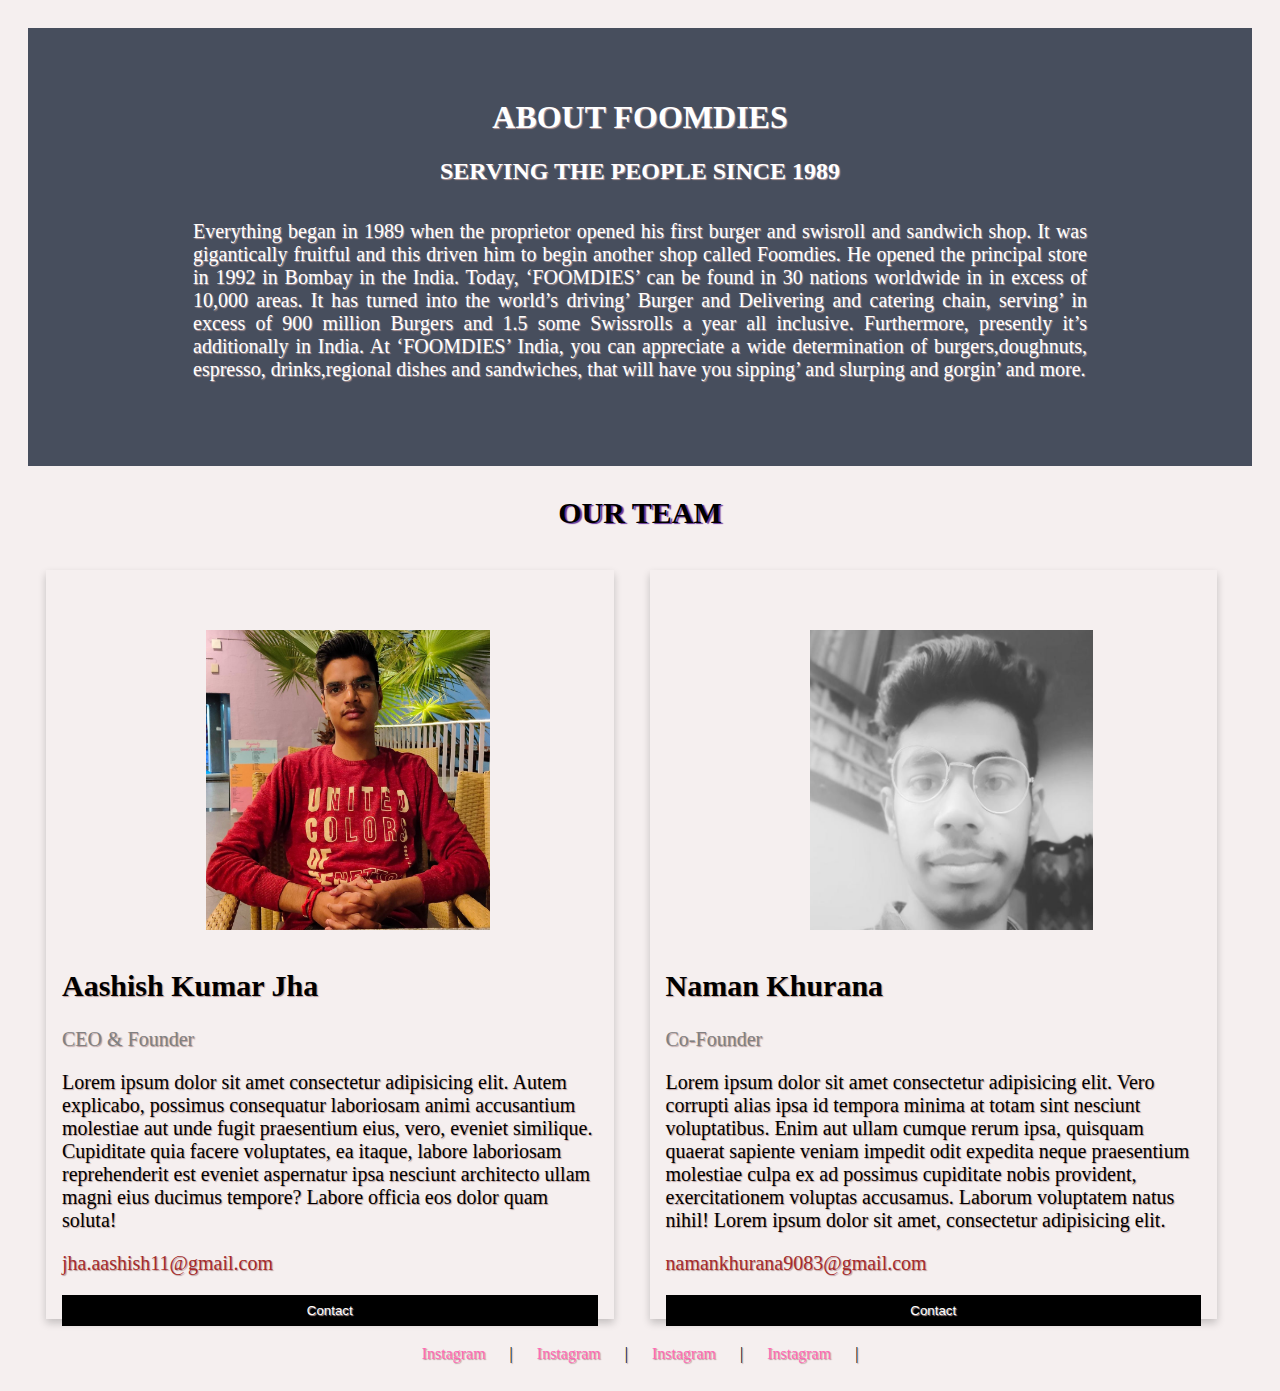
<file: FoodOrdering/Aboutus.html>
<!DOCTYPE html>
<html lang="en">
<head>
    <meta charset="UTF-8">
    <meta http-equiv="X-UA-Compatible" content="IE=edge">
    <meta name="viewport" content="width=device-width, initial-scale=1.0">
    <title>ABOUT US</title>
    <link rel="icon" href="ques.ico" type="image/x-icon" />
    <link rel="stylesheet" href="aboutus.css">
</head>
<body>

<div class="top">
    <h1 >ABOUT FOOMDIES</h1>
    <h2>SERVING THE PEOPLE SINCE 1989</h2>
    <p id="content">Everything began in 1989 when the proprietor opened his first burger and swisroll and sandwich shop. It was gigantically fruitful and this driven him to begin another shop called Foomdies. He opened the principal store in 1992 in Bombay in the India.
    Today, ‘FOOMDIES’ can be found in 30 nations worldwide in in excess of 10,000 areas. It has turned into the world’s driving’ Burger and Delivering and catering chain, serving’ in excess of 900 million Burgers and 1.5 some Swissrolls a year all inclusive. Furthermore, presently it’s additionally in India. At ‘FOOMDIES’ India, you can appreciate a wide determination of burgers,doughnuts, espresso, drinks,regional dishes and sandwiches, that will have you sipping’ and slurping and gorgin’ and more.
    </p>
</div>   
<p style="text-align: center; font-size:30px; font-weight: 900; text-shadow: 2px 1px 1px rebeccapurple;">OUR TEAM</p>

<div class="row">
  <div class="column">
    <div class="card">
      <img src="./img/aashish.jpg" alt="Aashish Kumar Jha" style="width:50%; height: 300px; padding: 10px; margin: 50px 150px 0 150px;">
      <div class="container">
        <h2> Aashish Kumar Jha</h2>
        <p class="title">CEO & Founder</p>
        <p>Lorem ipsum dolor sit amet consectetur adipisicing elit. Autem explicabo, possimus consequatur laboriosam animi accusantium molestiae aut unde fugit praesentium eius, vero, eveniet similique. Cupiditate quia facere voluptates, ea itaque, labore laboriosam reprehenderit est eveniet aspernatur ipsa nesciunt architecto ullam magni eius ducimus tempore? Labore officia eos dolor quam soluta!</p>
        <p><a id="hover" style="text-decoration:none;color:brown;" href=""> jha.aashish11@gmail.com</a></p>
        <p><button class="button">Contact</button></p>
      </div>
    </div>
  </div>
    <div class="column">
    <div class="card">
      <img src="./img/NK.jpg" alt="Naman Khurana" style="width:50%; height: 300px; padding: 10px; margin: 50px 150px 0 150px;" >
      <div class="container">
        <h2>Naman Khurana</h2>
        <p class="title">Co-Founder</p>
        <p>Lorem ipsum dolor sit amet consectetur adipisicing elit. Vero corrupti alias ipsa id tempora minima at totam sint nesciunt voluptatibus. Enim aut ullam cumque rerum ipsa, quisquam quaerat sapiente veniam impedit odit expedita neque praesentium molestiae culpa ex ad possimus cupiditate nobis provident, exercitationem voluptas accusamus. Laborum voluptatem natus nihil! Lorem ipsum dolor sit amet, consectetur adipisicing elit.</p>
        <p><a id="hover" style="text-decoration: none;color:brown;" href="">namankhurana9083@gmail.com</a></p>
        <p><button class="button">Contact</button></p>
      </div>
    </div>
  </div>
</div>
<center>
<div id="footer" style="word-spacing: 20px; ">
    <a href="www.instagram/khurana_9083">Instagram</a>  |
    <a href="www.instagram/khurana_9083">Instagram</a>  |
    <a href="www.instagram/khurana_9083">Instagram</a>  |
    <a href="www.instagram/khurana_9083">Instagram</a>  |
</div></center>
</body>
</html>
</file>
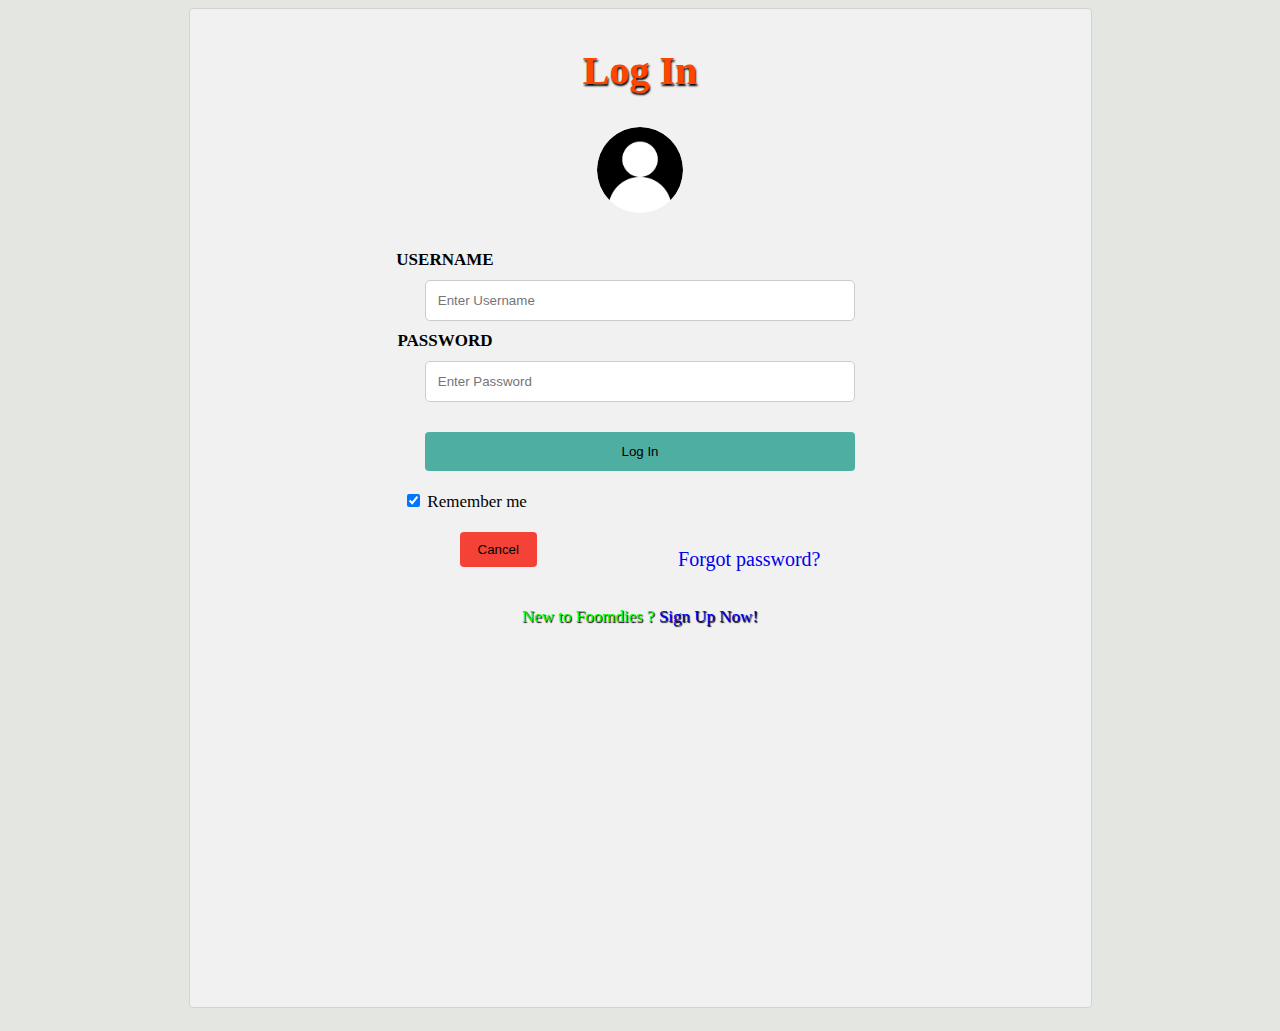
<file: FoodOrdering/Project_login.html>
<!DOCTYPE html>
<html lang="en">
<head>
    <meta charset="UTF-8">
    <meta http-equiv="X-UA-Compatible" content="IE=edge">
    <meta name="viewport" content="width=device-width, initial-scale=1.0">
    <link rel="icon" href="img/1.ico" type="image/x-icon" />
    <link rel="shortcut icon" href="img/download (2).ico" type="image/x-icon" />
    <link rel="stylesheet" href="naman_style.css">
    <title>LOGIN/SIGNUP </title>
</head>
<center>
<body style=>


    <div class="container" style="background-color:#f1f1f1" id="myForm" >
<form method="post" action="finally_connecting.php">
    <h2>Log In</h2>
    <div class="image-box"><img src="img/download.png" class="avatar" alt=""></div>
    <br>
    <p1 style="margin-right:390px;"><b>USERNAME</b></p1><br><input type="text" name="username" placeholder="Enter Username" id="username">
    <p1 style="margin-right:390px;"><b><br> PASSWORD</b></p1><br><input type="password" name="password" placeholder="Enter Password" id="password">
        <br><br>
     
    <button type="submit" onclick="">Log In</button><br> <br>
                <p1 style="margin-right:350px;"><input type="checkbox" checked="checked"> Remember me</p1> 
    <br>
    <br>

    <div class="container2">
    <button type="button" onclick="document.getElementById('id01').style.display='none'" class="cancelbtn">Cancel</button>
    <span class="psw"> <a href="#">Forgot password?</a></span></div>
    <br>
    <br>
    <div class="register1"> New to Foomdies ? <a href="Project_signUp.html" target="blank">Sign Up Now!</a></div>

</div>
</center>
</form>   
</body> 

</html>
</file>
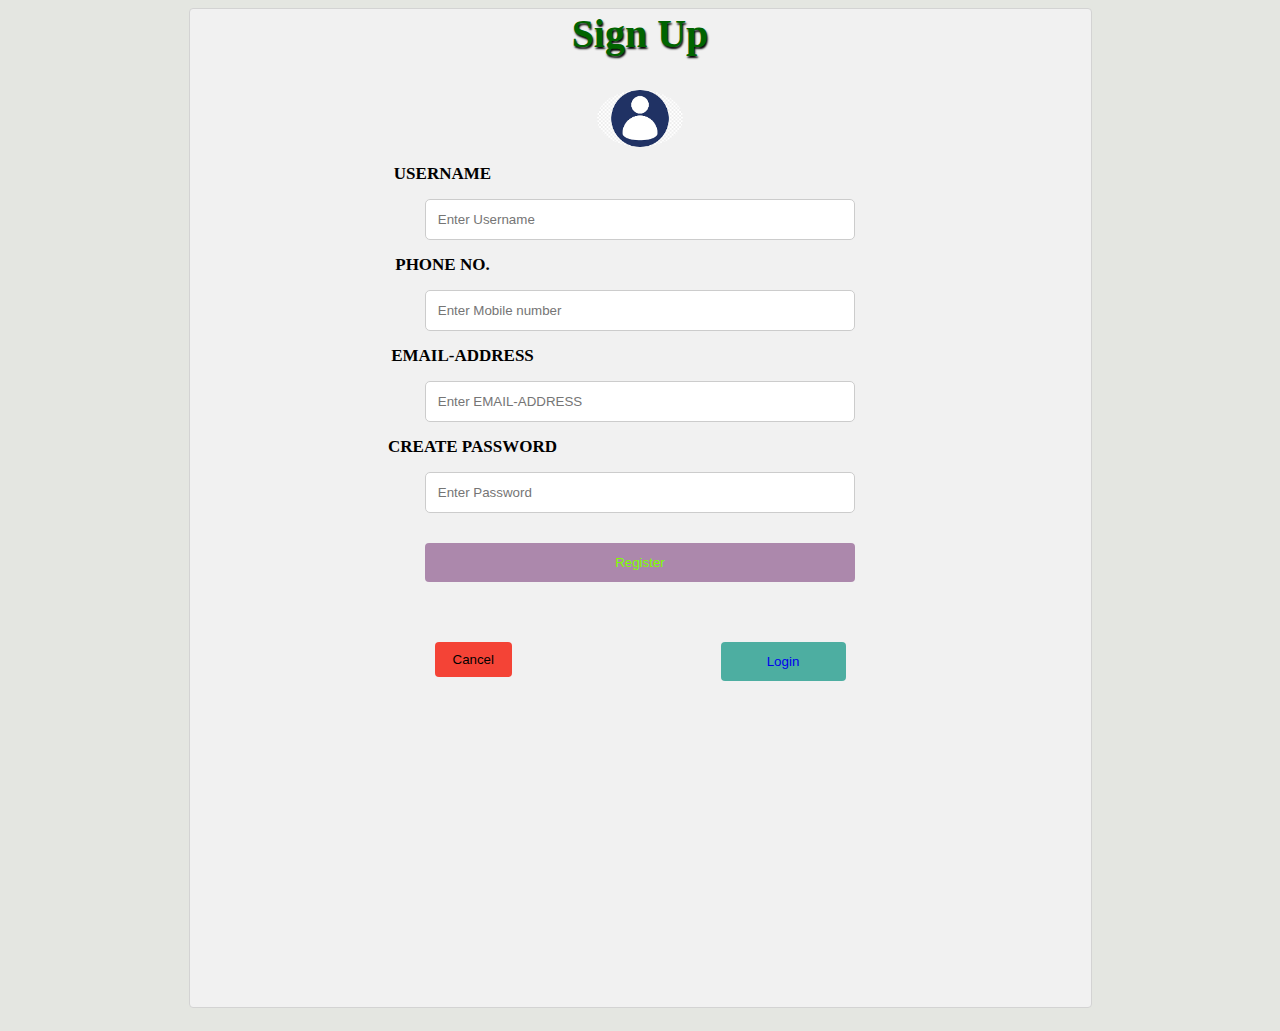
<file: FoodOrdering/Project_signUp.html>
<!DOCTYPE html>
<html lang="en">
<head>
    <meta charset="UTF-8">
    <meta http-equiv="X-UA-Compatible" content="IE=edge">
    <meta name="viewport" content="width=device-width, initial-scale=1.0">
    <link rel="icon" href="img/1.ico" type="image/x-icon" />
    <link rel="shortcut icon" href="img/download (2).ico" type="image/x-icon" />
    <link rel="stylesheet" href="naman_style.css">
    <title>LOGIN/SIGNUP </title>
</head>
<center>
<body>

    <div class="container" style="background-color:#f1f1f1">
<form method="post" action="signup_connecting.php">
    <h2 class="register">Sign Up</h2>
    <div class="image-box"><img src="img/download (1).png" class="avatar" alt=""></div>
    <p style="margin-left:-390px;"><b>USERNAME</b></p><input type="text" name="username" placeholder="Enter Username" id="username">
    <p style="margin-left:-390px;"><b>PHONE NO.</b></p><input type="number" name="phonenum" placeholder="Enter Mobile number" id="username">
    <p style="margin-left:-350px;"><b> EMAIL-ADDRESS</b></p><input type="email" name="email" placeholder="Enter EMAIL-ADDRESS" id="password">
    
    <p style="margin-left:-330px;"><b>CREATE PASSWORD</b></p><input type="password" name="password" placeholder="Enter Password" id="password">
    
    <br>
    <br>
    <a href="register.html"><button class="registerbutton" type="submit"  >Register</button><br> <br></a> 
                
    <br>
    <br>

    <div class="container2">
    <button type="button" class="cancelbtn2">Cancel</button>
    <span class="login"><button> <a href="Project_login.html">Login</a></button></span></div>
    <br>

</div>
</center>
</form>   
</body> 

</html>
</file>
<file: FoodOrdering/aboutus.css>
.top{
    padding: 50px;
  text-align: center;
  background-color: #474e5d;
  color: white;
}
#content{
    padding: 15px;
    text-align: justify;
    margin-left: 100px;
    margin-right: 100px;
    font-size: 20px;
    font-family: Cambria, Cochin, Georgia, Times, 'Times New Roman', serif;
}
.column {
    float: left;
    width: 48%;
    margin-bottom: 16px;
    padding: 0 8px;
    
  }
  .button {
    border: none;
    outline: 0;
    display: inline-block;
    padding: 8px;
    color: white;
    background-color: #000;
    text-align: center;
    cursor: pointer;
    width: 100%;
  }
  .container {
    padding: 0 16px;
    height: 350px;
    font-size: 20px;
    
  }
  
  .container::after, .row::after {
    content: "";
    clear: both;
    display: table;
  }
  .column {
    float: left;
    width: 48%;
    margin-bottom: 16px;
    padding: 0 8px;
    
  }
  .title {
    color: grey;
  }
  /* img{
      /* padding: 20px; */
      /* overflow: auto; */
      /* border: 8px  double rgb(182, 83, 83); */
      /* background-color: rgb(230, 227, 227); */
      /* border-radius: 10%;  */
      /* margin-left: 40px; */
      /* margin-top: 30px; */
      */
  .button:hover {
    background-color: #555;
    color: greenyellow;
  }
  #hover:hover{
      background-color: mistyrose;
      
  }
  
  .card {
    box-shadow: 0 4px 8px 0 rgba(0, 0, 0, 0.2);
    margin: 10px;
  }
    
@media screen and (max-width: 650px) {
    .column {
      width: 100%;
      display: block;
    }
  }
  @media screen and (max-width:650px) {
      img{
          width: 50%;
          height: 300px;
          border: 5px solid rebeccapurple;
      }
      
  }
  *{
      text-shadow: 1px 1px 1px rgb(184, 154, 154);

  }
  body{
      background-color: rgb(245, 239, 239);
      padding: 20px;
      box-sizing: border-box;
      
  }
  #footer a{
    text-decoration: none; color: hotpink;
  }
  #footer a:hover{
      text-decoration: underline;
      color: skyblue;
      background-color: palevioletred;
  }
</file>
<file: FoodOrdering/naman_style.css>
*{
    box-sizing: border-box;
    
}
p{
    margin:5px;
    padding: 0px;
    line-height: 20px;
}
h2{
    font-size: 40px;
    color: orangered;
    text-shadow: 1px 2px 2px black;
}
.container{
    background-color: #f2f2f2;
    padding: 5px 20px 15px 20px;
    border:1px solid lightgray;
    border-radius: 4px;
    width: 75%; 
    height: 1000px;
    
}
.image-box{
        text-align: center;
        margin: 24px 0 12px 0;
        position: relative;
}
.avatar{
    width: 10%;
    border-radius: 50%;
}
.container2{
    text-align:left ;
}
.cancelbtn {
    
    margin-left: 250px;
    width: auto;
    padding: 10px 18px;
    background-color: #f44336;
}
.cancelbtn2 {
    
    margin-left: 225px;
    width: auto;
    padding: 10px 18px;
    background-color: #f44336;
}
span.psw {
    float: right;
    padding-top: 16px;
    margin-right: 250px;
    color: royalblue;
    font-size: 20px;
}
.login{
    float: right;
    margin-right: 100px;
    color: royalblue;
    font-size: 20px;
    width: 250px;
}
a{
    text-decoration: none;
}
a:hover{
    color: red;
    text-decoration: underline;
}
.register1{
    color: lime;
    text-shadow:1px 1px 1px black;
}
body{
    background-color: rgb(228, 230, 225);
    margin: 15px 30px;
    margin-top: 0px;
    font-size: 17px;
    padding: 8px;
}
button:hover{
    background-color: #4caf84;
    color: #f44336;
}
button{
    
    background-color: #4daea1;
    border:none;
    border-radius: 4px;
    padding: 12px 20px;
    cursor: pointer;
    width: 50%;
}
.register{
    margin-top: -4px;
    font-size: 40px;
    color: darkgreen;
    text-shadow: 1px 2px 2px black;

}
.registerbutton:hover{
  color: #f44336;
  background-color: aquamarine;
}
.registerbutton{
    color: chartreuse;
    background-color:rgb(172, 136, 172);
    border:none;
    border-radius: 4px;
    padding: 12px 20px;
    cursor: pointer;
    width: 50%;

}
input[type="text"],
input[type="number"],
input[type="password"],
input[type="EMAIL"]
{
    width:50% ;
    padding: 12px;
    border: 1px solid #ccc;
    border-radius: 5px;
    margin: 10px;
    cursor: pointer;
}/*
@-webkit-keyframes animatezoom {
    from {
        -webkit-transform: scale(0)
    }
    to {
        -webkit-transform: scale(1)
    }
}
  
@keyframes animatezoom {
    from {
        transform: scale(0)
    }
    to {
        transform: scale(1)
    }
}
  
@media screen and (max-width: 300px) {
    span.psw {
        display: block;
        float: none;
    }
    .cancelbtn {
        width: 100%;
    }
}*/
</file>
